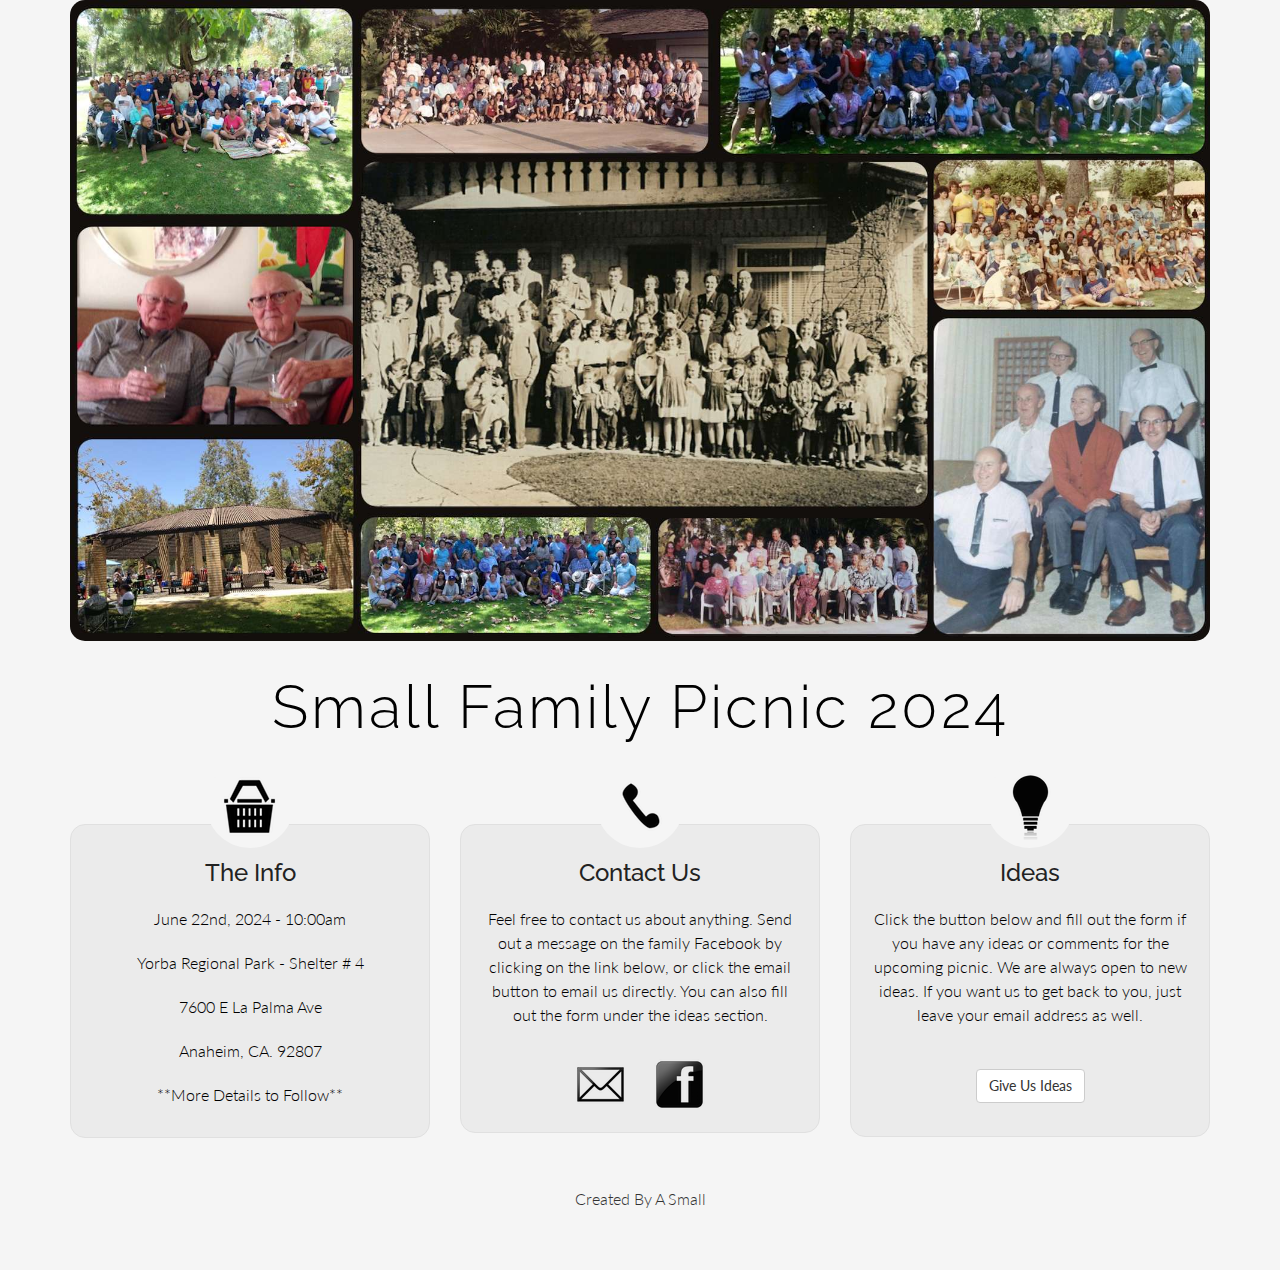
<file: index.html>
<!DOCTYPE html>
<html lang="en" class="no-js"ya>
<head>
  <title>Small Family Picnic</title>
  <meta charset="utf-8">
  <meta name="viewport" content="width=device-width, initial-scale=1">
<link rel="icon"
      type="image/icon"
      href="img/favicon.ico" />
  <link rel="stylesheet" type="text/css" href="css/bootstrap.min.css">
  <link rel="stylesheet" type="text/css" href="css/main.css">
   <link href='http://fonts.googleapis.com/css?family=Lato:300,400,700,300italic,400italic' rel='stylesheet' type='text/css'>
   <link href='http://fonts.googleapis.com/css?family=Raleway:400,300,700' rel='stylesheet' type='text/css'>


</head>
<body>

<div class="container">
  <div id="header">
    <img src="img/small1.jpg" class="img-responsive" alt="Small" width="1200" height="800">
  </div>
</div>
<br>
<h1>Small Family Picnic 2024</h1>
<div class="container">
    <div class="row">
        <div class="col-xs-12 col-sm-6 col-lg-4" id="box">
            <div class="box">
                <div class="icon">
                    <div class="image"><span><img src="img/basket.png"</></span></div>
                    <div class="info" id="left">
                        <h3 class="title">The Info</h3>
                        <p>June 22nd, 2024 - 10:00am</p>
                        <p>Yorba Regional Park - Shelter # 4</p>
                        <p>7600 E La Palma Ave</p>
                        <p>Anaheim, CA. 92807</p>
                        <p>**More Details to Follow**</p>
                    </div>
                </div>
                <div class="space"></div>
            </div>
        </div>
        <div class="col-xs-12 col-sm-6 col-lg-4" id="box">
            <div class="box">
                <div class="icon" >
                        <div class="image"><span><img src="img/phone.png"</></span></div>
                    <div class="info">
                        <h3 class="title">Contact Us</h3>
                        <p>Feel free to contact us about anything.  Send out a message on the family Facebook by clicking on the link below, or click the email button to email us directly.  You can also fill out the form under the ideas section.</p>
                		<a href="mailto:smallfamilypicnic@gmail.com?subject=Small Family Picnic 2015"><img src="img/mail.png"</></a>
                		<a href="https://www.facebook.com/groups/86114953379" target="_top"><img src="img/fb.png"</></a>
                    </div>
                </div>
                <div class="space"></div>
            </div>
        </div>
        <div class="col-xs-12 col-sm-6 col-lg-4" id="box">
            <div class="box">
                <div class="icon">
                        <div class="image"><span><img src="img/bulb.png"</></span></div>
                    <div class="info">
                        <h3 class="title">Ideas</h3>
                       <p>Click the button below and fill out the form if you have any ideas or comments for the upcoming picnic.  We are always open to new ideas.
                       If you want us to get back to you, just leave your email address as well.</p>
                       <br>
 						<button type="submit" class="btn btn-default" id="openModal">Give Us Ideas</button>
 						<br>
 						<br>

 						<div id="finalAlert"></div>
                    </div>
                </div>

            </div>
        </div>
    </div>
</div>

 <footer>
  <span class="copyright">Created By A Small</span>
</footer>

<!-- Start of Modal -->

<div class="modal fade" id="myModal">
  <div class="modal-dialog">
    <div class="modal-content">
      <div class="modal-body">
        <div class="form-group">
        <label for="comment">Fill in your ideas below</label>
     	  <textarea class="form-control" rows="5" id="comment"></textarea>
     	  <br>
     	  <div id="boxAlert"></div>
     	  <label for="email">Enter your Email Address</label>
  		  <input type="text" class="form-control" id="email">
  		  <br>
  		  <div id="emailAlert"></div>
   	  </div>
      </div>
      <div class="modal-footer">
        <button type="button" class="btn btn-default" data-dismiss="modal">Close</button>
        <button type="button" class="btn btn-primary" id="submit">Submit</button>
      </div>
    </div><!-- /.modal-content -->
  </div><!-- /.modal-dialog -->
</div><!-- /.modal -->

<script>
  (function(i,s,o,g,r,a,m){i['GoogleAnalyticsObject']=r;i[r]=i[r]||function(){
  (i[r].q=i[r].q||[]).push(arguments)},i[r].l=1*new Date();a=s.createElement(o),
  m=s.getElementsByTagName(o)[0];a.async=1;a.src=g;m.parentNode.insertBefore(a,m)
  })(window,document,'script','http://www.google-analytics.com/analytics.js','ga');

  ga('create', 'UA-59761655-1', 'auto');
  ga('send', 'pageview');

</script>

<script type="text/javascript" src="js/jquery.min.js"></script>
<script type="text/javascript" src="js/bootstrap.min.js"></script>
<script type="text/javascript" src="js/modernizr.js"></script>

<script type="text/javascript" src="js/main.js"></script>

</body>
</html>
</file>
<file: css/main.css>
html.touch *:hover {
    pointer-events: none !important;
}

textarea {
    resize: none;
}


.form-group {
	width: 90%;
	margin-left:auto;
	margin-right:auto;
	
	
}

footer {
	text-align:center;
	padding-top:20px;
	padding-bottom:60px;
}

body {

    font-family: "Lato";
    font-weight: 300;
    font-size: 16px;
    background: #f5f5f5;

    -webkit-font-smoothing: antialiased;
    -webkit-overflow-scrolling: touch;
}

h1, h2, h3, h4, h5, h6 {
    font-family: "Raleway";
    font-weight: 300;
    color: #333;
}

h1 {
	color:#000000;
	margin-top: 10px;
	padding-bottom: 10px;
	padding-left: 1px;
	padding-right: 1px;
	letter-spacing: 3px;
	font-size: 60px;
	text-align:center;
	text-shadow: -3px 3px 2px #E0E0;
}

.white {
    color: white;
}

.btn-lg {
    font-size: 38px;
    line-height: 1.33;
    border-radius: 6px;
}

.box > .icon {
    text-align: center;
    position: relative;
    
}

.box > .icon > .image {
    position: relative;
    z-index: 2;
    margin: auto;
    width: 88px;
    height: 88px;
    border: 7px #f5f5f5;
    line-height: 88px;
    border-radius: 50%;
    background: #f5f5f5;
    vertical-align: middle;
}

.box > .icon:hover > .image {
    border: 2px solid black;

}

.box > .icon > .image > i {
    font-size: 40px !important;
    color: #fff !important;
}

.box > .icon:hover > .image > i {
    color: white !important;
}

.box > .icon > .info {
    margin-top: -24px;
    background: rgba(0, 0, 0, 0.04);
    border: 1px solid #e0e0e0;
    padding: 15px 0 10px 0;
    border-radius: 15px;
}

#header img {

border-radius: 15px;

}

    .box > .icon > .info > h3.title {
        color: #222;
        font-weight: 500;
    }

    .box > .icon > .info > p {
        color: #000;
        line-height: 1.5em;
        margin: 20px;
    }

.box > .icon:hover > .info > h3.title, .box > .icon:hover > .info > p, .box > .icon:hover > .info > .more > a {
    color: #000;
    font-weight:500;
    font-size:18px;
}

.box > .icon:hover > .info > button {

    border: #000000;
    border-style: solid;
    border-width: 1px;
}


.box > .icon > .info > .more a {
    color: #222;
    line-height: 12px;
    text-transform: uppercase;
    text-decoration: none;
}

.box > .icon:hover > .info > .more > a {
    color: #000;
    padding: 6px 8px;
    border-bottom: 2px solid black;
}

.box .space {
    height: 30px;
}

.modal .modal-dialog {
  width: 300px;
  margin-left:auto;
  margin-right:auto;
  text-align:center;
}

.modal-body {
	background-color : #f5f5f5; 
}
.modal-header {
	background-color : #f5f5f5; 
}
.modal-footer {
	background-color : #f5f5f5; 
}
</file>
